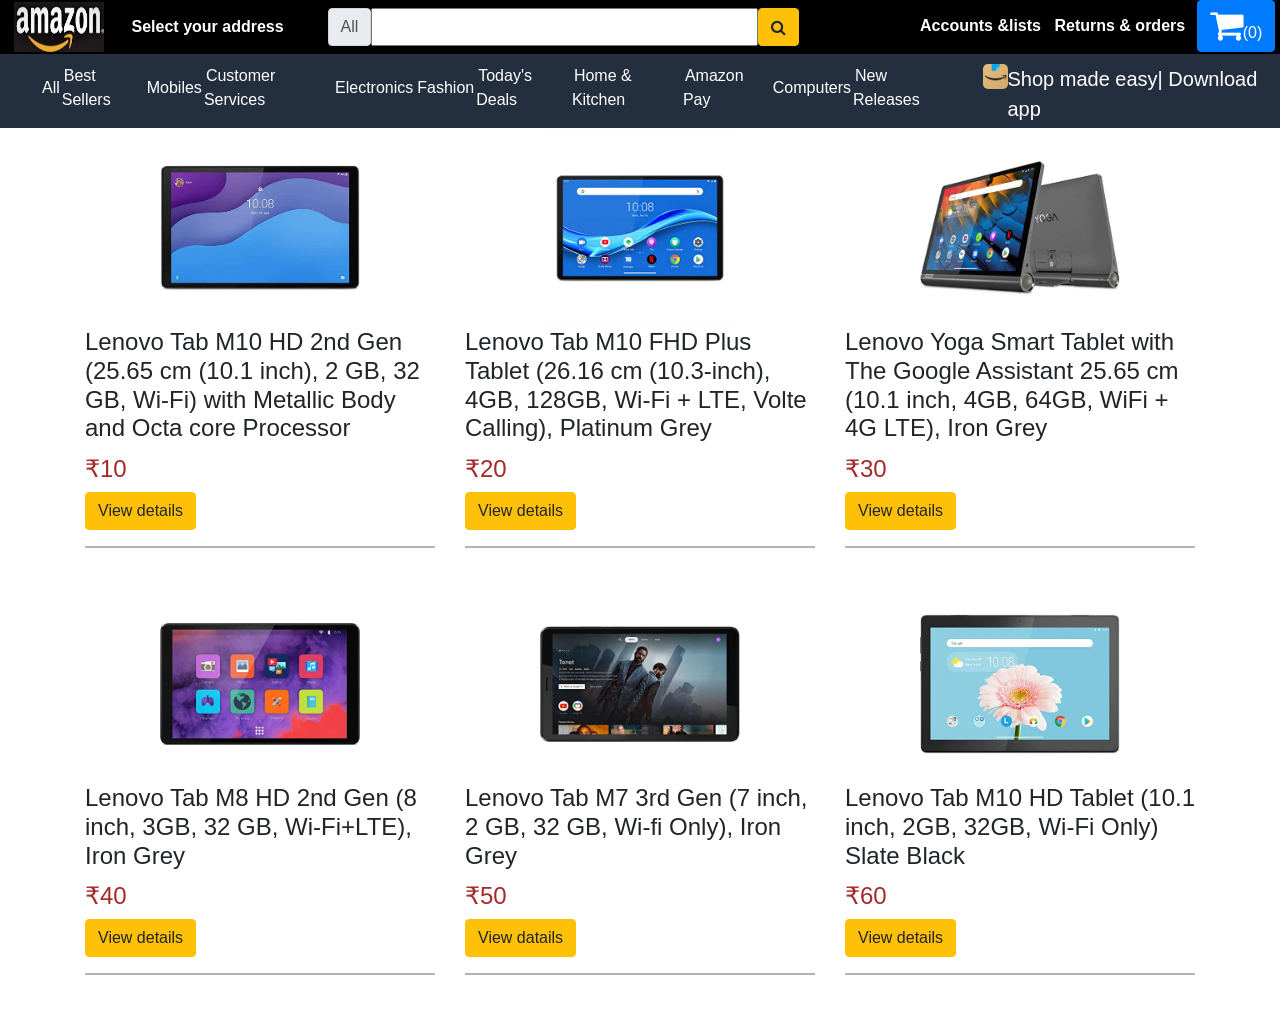
<file: index.html>
<html>
  <head>
    <meta charset="utf-8" />
    <meta name="viewport" content="width=device-width, initial-scale=1" />

    <link
      rel="stylesheet"
      href="https://cdnjs.cloudflare.com/ajax/libs/font-awesome/4.7.0/css/font-awesome.min.css"
    />
    <link
      rel="stylesheet"
      href="https://cdn.jsdelivr.net/npm/bootstrap@4.6.1/dist/css/bootstrap.min.css"
    />
    <script src="https://cdn.jsdelivr.net/npm/jquery@3.5.1/dist/jquery.slim.min.js"></script>
    <script src="https://cdn.jsdelivr.net/npm/popper.js@1.16.1/dist/umd/popper.min.js"></script>
    <script src="https://cdn.jsdelivr.net/npm/bootstrap@4.6.1/dist/js/bootstrap.bundle.min.js"></script>
    <link rel="stylesheet" href="stylecart.css" />
  </head>
  <body>
    <nav>
      <div class="nav-belt">
        <div class="row">
          <div class="col-3 nav-left">
            <a class="anchor" href="index.html">
              <img src="./assets\logoamazon1.jpg" width="90px" height="50px" />
            </a>
            <a class="anchor" href="#">Select your address</a>
          </div>
          <div class="nav-fill col-5">
            <div class="input-group">
              <span class="input-group-text">All</span>
              <input type="text" class="w-75" name="search" />
              <button class="btn btn-warning" type="search">
                <i class="fa fa-search"></i>
              </button>
            </div>
          </div>

          <div class="col-4">
            <ul class="nav-right">
              <li>
                <a class="anchor" href="#">Accounts &amp;lists</a>
              </li>
              <li>
                <a class="anchor" href="#">Returns &amp; orders</a>
              </li>
              <li>
                <!-- <a class="anchor" href="#"><img src="/assets/cart.jpg" width=30px height=30px>Carts</a> -->
                <button
                  class="cart btn btn-primary"
                  onclick="window.location.href='cart.html'"
                >
                  <i class="fa fa-shopping-cart" style="font-size: 36px"></i
                  >(<span>0</span>)
                </button>
              </li>
            </ul>
          </div>
        </div>
      </div>
      </nav>
      <div class="nav-main">
        <div class="row">
          <section class="col-9">
            <ul class="nav-mainleft">
              <li><a class="anchor" href="#">All</a></li>
              <li><a class="anchor" href="#">Best Sellers</a></li>
              <li><a class="anchor" href="#">Mobiles</a></li>
              <li><a class="anchor" href="#">Customer Services</a></li>
              <li><a class="anchor" href="#">Electronics</a></li>
              <li><a class="anchor" href="#">Fashion</a></li>
              <li><a class="anchor" href="#">Today's Deals</a></li>
              <li><a class="anchor" href="#">Home & Kitchen</a></li>
              <li><a class="anchor" href="#">Amazon Pay</a></li>
              <li><a class="anchor" href="#">Computers</a></li>
              <li><a class="anchor" href="#">New Releases</a></li>
            </ul>
          </section>
          <section class="col-3">
            <a class="nav-logo" href="#">
              <img
                src="./assets\amazon_arrow_logo.jpg"
                width="25px"
                height="25px"
                style="border-radius: 5px"
              />
              Shop made easy| Download app</a
            >
          </section>
        </div>
      </div>
    </nav>
    <div class="container">
      <div class="row">
        <div class="col">
          <div class="card border-0">
            <img
              class="card-img-top"
              src="./assets/card1.jpg"
              alt="Card image"
            />
            <div class="card-block">
              <div>
                <h4 class="card-title">
                  Lenovo Tab M10 HD 2nd Gen (25.65 cm (10.1 inch), 2 GB, 32 GB,
                  Wi-Fi) with Metallic Body and Octa core Processor
                </h4>
              </div>
              <div>
                <h4 class="price_color">₹10</h4>
              </div>
              <div>
                <a
                  href="#"
                  data-name="Lenovo Tab M8 HD 2nd Gen (8 inch, 3GB, 32 GB, Wi-Fi+LTE), Iron Grey"
                  data-price="11294.00"
                  class="add-to-cart btn btn-warning"
                  data-toggle="modal"
                  data-target="#item1"
                  >View details</a
                >
                <hr
                  style="
                    height: 2px;
                    border-width: 0;
                    background-color: rgb(180, 178, 178);
                  "
                />
              </div>
            </div>
          </div>
        </div>

        <div class="col">
          <div class="card border-0">
            <img
              class="card-img-top"
              src="./assets/card2.jpg"
              alt="Card image"
            />
            <div class="card-block">
              <div>
                <h4 class="card-title">
                  Lenovo Tab M10 FHD Plus Tablet (26.16 cm (10.3-inch), 4GB,
                  128GB, Wi-Fi + LTE, Volte Calling), Platinum Grey
                </h4>
              </div>
              <div>
                <h4 class="price_color">₹20</h4>
              </div>
              <div>
                <a
                  href="#"
                  data-name="Lenovo Tab M10 FHD Plus Tablet (26.16 cm (10.3-inch), 4GB, 128GB, Wi-Fi + LTE, Volte Calling), Platinum Grey"
                  data-price="18990.00"
                  class="add-to-cart btn btn-warning"
                  data-toggle="modal"
                  data-target="#item2"
                  >View details</a
                >
              </div>
              <hr
                style="
                  height: 2px;
                  border-width: 0;
                  background-color: rgb(180, 178, 178);
                "
              />
            </div>
          </div>
        </div>
        <div class="col">
          <div class="card border-0">
            <img
              class="card-img-top"
              src="./assets/card3.jpg"
              alt="Card image"
            />
            <div class="card-block">
              <div>
                <h4 class="card-title">
                  Lenovo Yoga Smart Tablet with The Google Assistant 25.65 cm
                  (10.1 inch, 4GB, 64GB, WiFi + 4G LTE), Iron Grey
                </h4>
              </div>
              <div>
                <h4 class="price_color">₹30</h4>
              </div>
              <div>
                <a
                  href="#"
                  data-name="Lenovo Yoga Smart Tablet with The Google Assistant 25.65 cm (10.1 inch, 4GB, 64GB, WiFi + 4G LTE), Iron Grey"
                  data-price="19999.00"
                  class="add-to-cart btn btn-warning"
                  data-toggle="modal"
                  data-target="#item3"
                  >View details</a
                >
              </div>
              <hr
                style="
                  height: 2px;
                  border-width: 0;
                  background-color: rgb(180, 178, 178);
                "
              />
            </div>
          </div>
        </div>
      </div>
    </div>

    <div class="container">
      <div class="row">
        <div class="col">
          <div class="card border-0">
            <img
              class="card-img-top"
              src="./assets/card4.jpg"
              alt="Card image"
            />
            <div class="card-block">
              <h4 class="card-title">
                Lenovo Tab M8 HD 2nd Gen (8 inch, 3GB, 32 GB, Wi-Fi+LTE), Iron
                Grey
              </h4>
              <h4 class="price_color">₹40</h4>
              <a
                href="#"
                data-name="Lenovo Tab M8 HD 2nd Gen (8 inch, 3GB, 32 GB, Wi-Fi+LTE), Iron Grey"
                data-price="10890.00"
                class="add-to-cart btn btn-warning"
                data-toggle="modal"
                data-target="#item4"
                >View details</a
              >
              <hr
                style="
                  height: 2px;
                  border-width: 0;
                  background-color: rgb(180, 178, 178);
                "
              />
            </div>
          </div>
        </div>
        <div class="col">
          <div class="card border-0">
            <img
              class="card-img-top"
              src="./assets/card5.jpg"
              alt="Card image"
            />
            <div class="card-block">
              <h4 class="card-title">
                Lenovo Tab M7 3rd Gen (7 inch, 2 GB, 32 GB, Wi-fi Only), Iron
                Grey
              </h4>
              <h4 class="price_color">₹50</h4>
              <a
                href="#"
                data-name="Lenovo Tab M7 3rd Gen (7 inch, 2 GB, 32 GB, Wi-fi Only), Iron Grey"
                data-price="7999.00"
                class="add-to-cart btn btn-warning"
                data-toggle="modal"
                data-target="#item5"
                >View datails</a
              >
              <hr
                style="
                  height: 2px;
                  border-width: 0;
                  background-color: rgb(180, 178, 178);
                "
              />
            </div>
          </div>
        </div>
        <div class="col">
          <div class="card border-0">
            <img
              class="card-img-top"
              src="./assets/card6.jpg"
              alt="Card image"
            />
            <div class="card-block">
              <h4 class="card-title">
                Lenovo Tab M10 HD Tablet (10.1 inch, 2GB, 32GB, Wi-Fi Only)
                Slate Black
              </h4>
              <h4 class="price_color">₹60</h4>
              <a
                href="#"
                data-name="Lenovo Tab M10 HD Tablet (10.1 inch, 2GB, 32GB, Wi-Fi Only) Slate Black"
                data-price="10449.00"
                class="add-to-cart btn btn-warning"
                data-toggle="modal"
                data-target="#item6"
                >View details</a
              >
              <hr
                style="
                  height: 2px;
                  border-width: 0;
                  background-color: rgb(180, 178, 178);
                "
              />
            </div>
          </div>
        </div>
      </div>
    </div>
    <div
      class="modal fade"
      id="item1"
      tabindex="-1"
      role="dialog"
      aria-labelledby="item1Title"
      aria-hidden="true"
    >
      <div class="modal-dialog" role="document">
        <div class="modal-content">
          <div class="modal-header">
            <h4 class="modal-title" id="item1Title">
              <strong>Specifications</strong>
            </h4>
            <button
              type="button"
              class="close"
              data-dismiss="modal"
              aria-label="Close"
            >
              <span aria-hidden="true">&times;</span>
            </button>
          </div>
          <div class="modal-body">
            <h5><strong>About this item</strong></h5>
            <ul>
              <li>
                10.1" HD (1280x800) display with TDDI technology and 400 nits
                brightness and TUV Rhienland certified eye protection
              </li>
              <li>
                Full aluminium-alloy back cover with 85% screen-to-body ratio
              </li>
              <li>
                2GB RAM, 32GB ROM expandable upto 256 GB, ex-FAT upto 1 TB
              </li>
              <li>
                MediaTek Helio P22T octa-core processor with 2.3GHz frequency
              </li>
              <li>
                8 MP Rear Camera, 5 MP front camera, Dual Dolby Atmos optimized
                speakers, Google Kids Space
              </li>
            </ul>
            <table>
              <tr>
                <td>
                  <h4><strong>Price : </strong></h4>
                </td>
                <td>
                  <h4 class="price_color">₹10</h4>
                </td>
              </tr>
            </table>
          </div>
          <div class="modal-footer">
            <button type="button" class="add-cart btn btn-warning">
              Add to cart
            </button>
            <button
              type="button"
              class="btn btn-primary"
              onclick="window.location.href='cart.html'"
            >
              View cart
            </button>
          </div>
        </div>
      </div>
    </div>

    <div
      class="modal fade"
      id="item2"
      tabindex="-1"
      role="dialog"
      aria-labelledby="item2Title"
      aria-hidden="true"
    >
      <div class="modal-dialog" role="document">
        <div class="modal-content">
          <div class="modal-header">
            <h4 class="modal-title" id="item2Title">
              <strong>Specifications</strong>
            </h4>
            <button
              type="button"
              class="close"
              data-dismiss="modal"
              aria-label="Close"
            >
              <span aria-hidden="true">&times;</span>
            </button>
          </div>
          <div class="modal-body">
            <h5><strong>About this item</strong></h5>
            <ul>
              <li>8MP AF rear camera | 5MP front camera</li>
              <li>
                26.162 centimeters (10.3-inch) with 1920 X 1200 pixels
                resolution.Connectivity:WiFi 802.11 a/b/g/n/ac 2.4GHz & 5GHz
                Dual-band
              </li>
              <li>
                Android v9 Pie operating system with 4 x A53 @ 2.3GHz, 4 x A53 @
                1.8GHz MediaTek Helio P22T Tab processor, 650MHz PowerVR GE8320
                Gaming GPU
              </li>
              <li>
                4GB RAM, 128GB internal memory expandable up to 256GB, Single
                Nano SIM
              </li>
              <li>5000mAH lithium-ion battery</li>
              <li>
                1 year manufacturer warranty for device and 6 months
                manufacturer warranty for in-box accessories including batteries
                from the date of purchase
              </li>
              <li>
                10.3" FHD (1920 x 1200), narrow bezel with TDDI touch technology
              </li>
            </ul>
            <table>
              <tr>
                <td>
                  <h4><strong>Price : </strong></h4>
                </td>
                <td>
                  <h4 class="price_color">₹20</h4>
                </td>
              </tr>
            </table>
          </div>
          <div class="modal-footer">
            <button type="button" class="add-cart btn btn-warning">
              Add to cart
            </button>
            <button
              type="button"
              class="btn btn-primary"
              onclick="window.location.href='cart.html'"
            >
              View cart
            </button>
          </div>
        </div>
      </div>
    </div>

    <div
      class="modal fade"
      id="item3"
      tabindex="-1"
      role="dialog"
      aria-labelledby="item3Title"
      aria-hidden="true"
    >
      <div class="modal-dialog" role="document">
        <div class="modal-content">
          <div class="modal-header">
            <h4 class="modal-title" id="item3Title">
              <strong>Specifications</strong>
            </h4>
            <button
              type="button"
              class="close"
              data-dismiss="modal"
              aria-label="Close"
            >
              <span aria-hidden="true">&times;</span>
            </button>
          </div>
          <div class="modal-body">
            <h5><strong>About this item</strong></h5>
            <ul>
              <li>8MP AF rear camera | 5MP front camera</li>
              <li>
                25.654 centimeters (10.3-inch) with 1920 X 1200 pixels
                resolution.Connectivity:WiFi 802.11 a/b/g/n/ac 2.4GHz & 5GHz
                Dual-band
              </li>
              <li>
                Android v9 Pie operating system with 4 x A53 @ 2.3GHz, 4 x A53 @
                1.8GHz MediaTek Helio P22T Tab processor, 650MHz PowerVR GE8320
                Gaming GPU
              </li>
              <li>
                4GB RAM, 128GB internal memory expandable up to 256GB, Single
                Nano SIM
              </li>
              <li>7000mAH lithium-ion battery</li>
              <li>
                1 year manufacturer warranty for device and 6 months
                manufacturer warranty for in-box accessories including batteries
                from the date of purchase
              </li>
            </ul>
            <table>
              <tr>
                <td>
                  <h4><strong>Price : </strong></h4>
                </td>
                <td>
                  <h4 class="price_color">₹30</h4>
                </td>
              </tr>
            </table>
          </div>
          <div class="modal-footer">
            <button type="button" class="add-cart btn btn-warning">
              Add to cart
            </button>
            <button
              type="button"
              class="btn btn-primary"
              onclick="window.location.href='cart.html'"
            >
              View cart
            </button>
          </div>
        </div>
      </div>
    </div>

    <div
      class="modal fade"
      id="item4"
      tabindex="-1"
      role="dialog"
      aria-labelledby="item4Title"
      aria-hidden="true"
    >
      <div class="modal-dialog" role="document">
        <div class="modal-content">
          <div class="modal-header">
            <h4 class="modal-title" id="item4Title">
              <strong>Specifications</strong>
            </h4>
            <button
              type="button"
              class="close"
              data-dismiss="modal"
              aria-label="Close"
            >
              <span aria-hidden="true">&times;</span>
            </button>
          </div>
          <div class="modal-body">
            <h5><strong>About this item</strong></h5>
            <ul>
              <li>8 inch IPS display</li>
              <li>3GB RAM| 32GB ROM| Expandable upto 128 GB</li>
              <li>8 MP primary camera| 2 MP secondary camera</li>
              <li>Android 9 Pie| 5000 mAH battery</li>
              <li>
                MediaTek Helio A22 (4C, 4x A53 @2.0GHz) Processor | 1 year
                warranty
              </li>
            </ul>
            <table>
              <tr>
                <td>
                  <h4><strong>Price : </strong></h4>
                </td>
                <td>
                  <h4 class="price_color">₹40</h4>
                </td>
              </tr>
            </table>
          </div>
          <div class="modal-footer">
            <button type="button" class="add-cart btn btn-warning">
              Add to cart
            </button>
            <button
              type="button"
              class="btn btn-primary"
              onclick="window.location.href='cart.html'"
            >
              View cart
            </button>
          </div>
        </div>
      </div>
    </div>

    <div
      class="modal fade"
      id="item5"
      tabindex="-1"
      role="dialog"
      aria-labelledby="item5Title"
      aria-hidden="true"
    >
      <div class="modal-dialog" role="document">
        <div class="modal-content">
          <div class="modal-header">
            <h4 class="modal-title" id="item5itle">
              <strong>Specifications</strong>
            </h4>
            <button
              type="button"
              class="close"
              data-dismiss="modal"
              aria-label="Close"
            >
              <span aria-hidden="true">&times;</span>
            </button>
          </div>
          <div class="modal-body">
            <h5><strong>About this item</strong></h5>
            <ul>
              <li>7 inch HD display</li>
              <li>2 GB RAM| 32 GB ROM| Expandable upto 128 GB</li>
              <li>5 MP primary camera| 2 MP secondary camera</li>
              <li>Android 11 (Go Edition)| 3750 mAH battery</li>
              <li>
                Processor: MediaTek MT8166 (4C, 4x A53 @2.0 GHz) | 1 year
                warranty on tablet
              </li>
            </ul>
            <table>
              <tr>
                <td>
                  <h4><strong>Price : </strong></h4>
                </td>
                <td>
                  <h4 class="price_color">₹50</h4>
                </td>
              </tr>
            </table>
          </div>
          <div class="modal-footer">
            <button type="button" class="add-cart btn btn-warning">
              Add to cart
            </button>
            <button
              type="button"
              class="btn btn-primary"
              onclick="window.location.href='cart.html'"
            >
              View cart
            </button>
          </div>
        </div>
      </div>
    </div>

    <div
      class="modal fade"
      id="item6"
      tabindex="-1"
      role="dialog"
      aria-labelledby="item6Title"
      aria-hidden="true"
    >
      <div class="modal-dialog" role="document">
        <div class="modal-content">
          <div class="modal-header">
            <h4 class="modal-title" id="item6Title">
              <strong>Specifications</strong>
            </h4>
            <button
              type="button"
              class="close"
              data-dismiss="modal"
              aria-label="Close"
            >
              <span aria-hidden="true">&times;</span>
            </button>
          </div>
          <div class="modal-body">
            <h5><strong>About this item</strong></h5>
            <ul>
              <li>
                11 inch TDDI IPS display with 2000*1200 resolution and 400 nits
                brightness and eye care mode with TUV certification
              </li>
              <li>
                Slim Aluminum alloy Casing | Unique dual tone finish| 7.5 mm
                thin | 490 gm light | 85% screen-to-display ratio
              </li>
              <li>
                Android 10 operating system | Qualcomm Snapdragon 662 octa-core
                processor with up to 2 GHz CPU clock speed | 4 GB RAM | 128 GB
                memory expandable upto 256GB | 7500 mAh battery | 12 hours video
                playback time
              </li>
              <li>
                Smart Quad stereo speakers | Dolby Atmos | Zero touch face
                unlocking
              </li>
              <li>
                13 MP rear camera and 8 MP front camera | 1 year manufacturer
                warranty on device
              </li>
            </ul>
            <table>
              <tr>
                <td>
                  <h4><strong>Price : </strong></h4>
                </td>
                <td>
                  <h4 class="price_color">₹60</h4>
                </td>
              </tr>
            </table>
          </div>
          <div class="modal-footer">
            <button type="button" class="add-cart btn btn-warning">
              Add to cart
            </button>
            <button
              type="button"
              class="btn btn-primary"
              onclick="window.location.href='cart.html'"
            >
              View cart
            </button>
          </div>
        </div>
      </div>
    </div>

    <script src="cartScript.js"></script>
  </body>
</html>
</file>
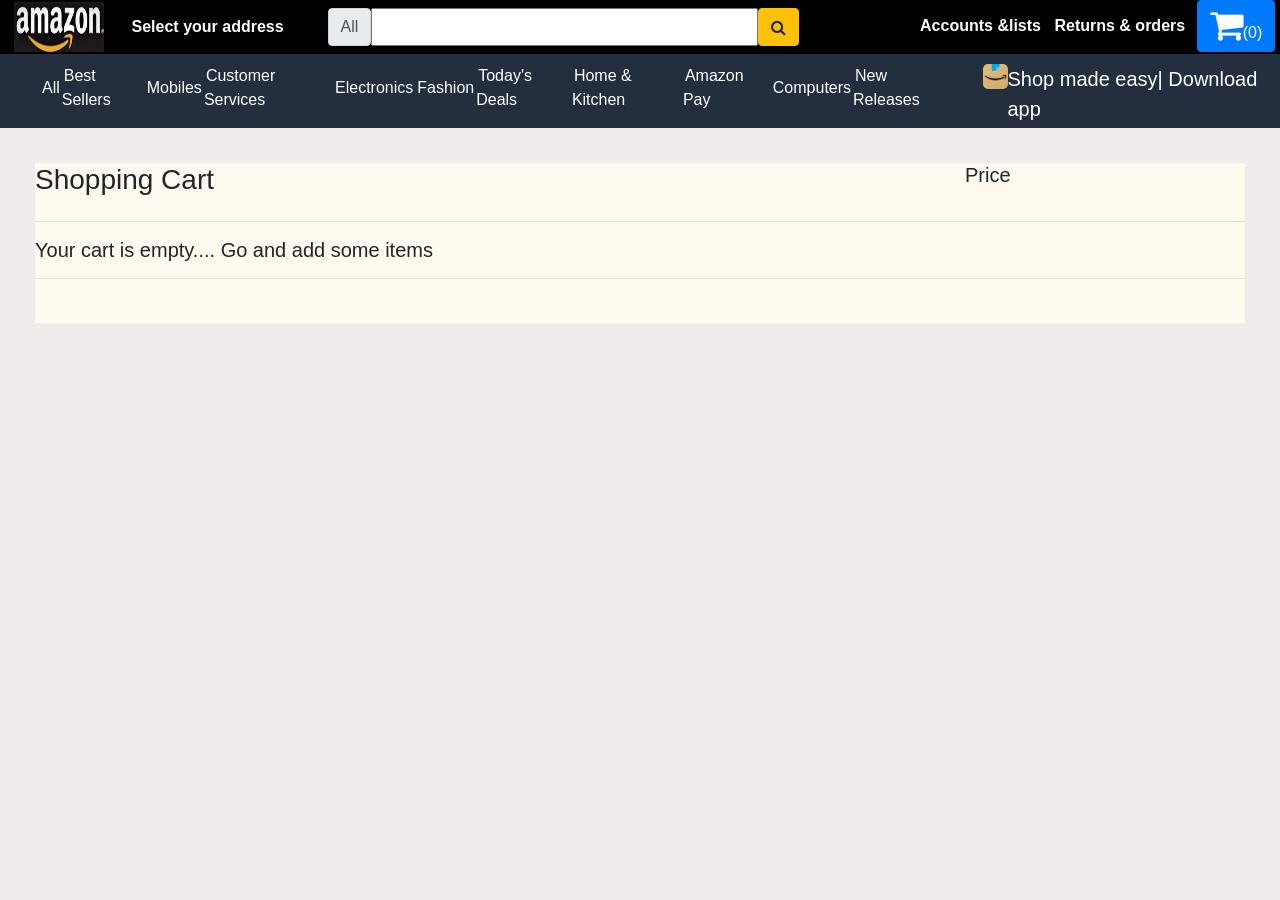
<file: cart.html>
<html>
  <head>
    <meta charset="utf-8" />
    <link
      rel="stylesheet"
      href="https://cdnjs.cloudflare.com/ajax/libs/font-awesome/4.7.0/css/font-awesome.min.css"
    />
    <meta name="viewport" content="width=device-width, initial-scale=1" />
    <link
      rel="stylesheet"
      href="https://cdnjs.cloudflare.com/ajax/libs/font-awesome/4.7.0/css/font-awesome.min.css"
    />
    <link
      rel="stylesheet"
      href="https://cdn.jsdelivr.net/npm/bootstrap@4.6.1/dist/css/bootstrap.min.css"
    />
    <script src="https://cdn.jsdelivr.net/npm/jquery@3.5.1/dist/jquery.slim.min.js"></script>
    <script src="https://cdn.jsdelivr.net/npm/popper.js@1.16.1/dist/umd/popper.min.js"></script>
    <script src="https://cdn.jsdelivr.net/npm/bootstrap@4.6.1/dist/js/bootstrap.bundle.min.js"></script>
    <link rel="stylesheet" href="stylecart.css" />
    <!-- <link rel="stylesheet" href="cartCSS.css" /> -->
  </head>
  <body style="background-color: rgb(240, 236, 236)">
    <nav>
      <div class="nav-belt">
        <div class="row">
          <div class="col-3 nav-left">
            <a class="anchor" href="index.html">
              <img src="./assets/logoamazon1.jpg" width="90px" height="50px" />
            </a>
            <a class="anchor" href="#">Select your address</a>
          </div>
          <div class="nav-fill col-5">
            <div class="input-group">
              <span class="input-group-text">All</span>
              <input type="text" class="w-75" name="search" />
              <button class="btn btn-warning" type="search">
                <i class="fa fa-search"></i>
              </button>
            </div>
          </div>

          <div class="col-4">
            <ul class="nav-right">
              <li>
                <a class="anchor" href="#">Accounts &amp;lists</a>
              </li>
              <li>
                <a class="anchor" href="#">Returns &amp; orders</a>
              </li>
              <li>
                <!-- <a class="anchor" href="#"><img src="/assets/cart.jpg" width=30px height=30px>Carts</a> -->
                <button
                  class="cart btn btn-primary"
                  onclick="window.location.href='cart.html'"
                >
                  <i class="fa fa-shopping-cart" style="font-size: 36px"></i
                  >(<span>0</span>)
                </button>
              </li>
            </ul>
          </div>
        </div>
      </div>
      <div class="nav-main">
        <div class="row">
          <section class="col-9">
            <ul class="nav-mainleft">
              <li><a class="anchor" href="#">All</a></li>
              <li><a class="anchor" href="#">Best Sellers</a></li>
              <li><a class="anchor" href="#">Mobiles</a></li>
              <li><a class="anchor" href="#">Customer Services</a></li>
              <li><a class="anchor" href="#">Electronics</a></li>
              <li><a class="anchor" href="#">Fashion</a></li>
              <li><a class="anchor" href="#">Today's Deals</a></li>
              <li><a class="anchor" href="#">Home & Kitchen</a></li>
              <li><a class="anchor" href="#">Amazon Pay</a></li>
              <li><a class="anchor" href="#">Computers</a></li>
              <li><a class="anchor" href="#">New Releases</a></li>
            </ul>
          </section>
          <section class="col-3">
            <a class="nav-logo" href="#">
              <img
                src=".\assets\amazon_arrow_logo.jpg"
                width="25px"
                height="25px"
                style="border-radius: 5px"
              />
              Shop made easy| Download app</a
            >
          </section>
        </div>
      </div>
    </nav>
    <div
      class="products-container table_margin"
      style="background-color: floralwhite"
    >
      <div class="row">
        <div class="col"><h3>Shopping Cart</h3></div>
        <div class="col-6"></div>
        <div class="col"><h5>Price</h5></div>
      </div>
      <hr />
      <div>
        <div class="products">
          <h5>Your cart is empty.... Go and add some items</h5>
        </div>
      </div>
      <hr />
      <div class="row">
        <div class="col"><h3></h3></div>
        <div class="col-4"></div>
        <div class="total-price col"></div>
      </div>
    </div>
    <script src="cartScript.js"></script>
  </body>
</html>
</file>
<file: stylecart.css>
.show-cart li {
  display: flex;
}
.card {
  margin-bottom: 20px;
}
.card-img-top {
  width: 200px;
  height: 200px;
  align-self: center;
  object-fit: contain;
}
.price_color {
  color: brown;
}
body {
  margin: 0;
  font-family: Arial, Helvetica, sans-serif;
}
.topnav {
  overflow: hidden;
  background-color: #333;
}

.topnav a {
  float: left;
  color: #f2f2f2;
  text-align: center;
  padding: 14px 16px;
  text-decoration: none;
  font-size: 17px;
}

.topnav a:hover {
  background-color: #ddd;
  color: black;
}

.topnav a.active {
  background-color: #04aa6d;
  color: white;
}

.topnav-right {
  float: right;
}

.nav-belt .row {
  background-color: black;
  color: white;
}

.anchor {
  text-decoration: none;
  color: white;
  padding: 2px;
}
.anchor:hover {
  color: white;
  border-radius: 5px;
  border: 1px wheat solid;
}

.nav-left {
  display: flex;
  align-items: center;
  justify-content: space-around;
  list-style: none;
  font-weight: bold;
  border: 0px;
  margin: 0px;
}
.nav-fill {
  display: flex;
  align-items: center;
}
.nav-right {
  list-style: none;
  display: flex;
  align-items: center;
  justify-content: space-around;
  font-weight: bold;
  border: 0px;
  margin: 0px;
}
.cart {
  color: white;
  text-decoration: none;
}
.cart:hover {
  color: white;
  text-decoration: none;
}

.nav-main .row {
  background-color: #232f3e;
  padding-top: 10px;
  display: flex;
  align-content: center;
}
.nav-mainleft {
  display: flex;
  align-items: center;
  justify-content: space-around;
  list-style: none;
}

.nav-logo {
  font-size: 20px;
  display: flex;
  text-decoration: none;
  color: white;
}
.nav-logo:hover {
  position: relative;
  color: white;
  border-radius: 5px;
  border: 1px wheat solid;
}
.table_margin {
  margin: 35px;
  padding-bottom: 20px;
}
.image_col {
  display: block;
  margin-left: auto;
  margin-right: auto;
  object-fit: contain;
}
.btn-clr {
  background-color: rgba(169, 169, 169, 0.199);
  border-radius: 10px;
}
.button {
  font-size: small;
  font-weight: 500;
  padding: 0 10px;
  color: hsl(0, 4%, 41%);
}
.button:hover {
  color: hsl(0, 4%, 41%);
}
.total {
  text-align: right;
}
</file>
